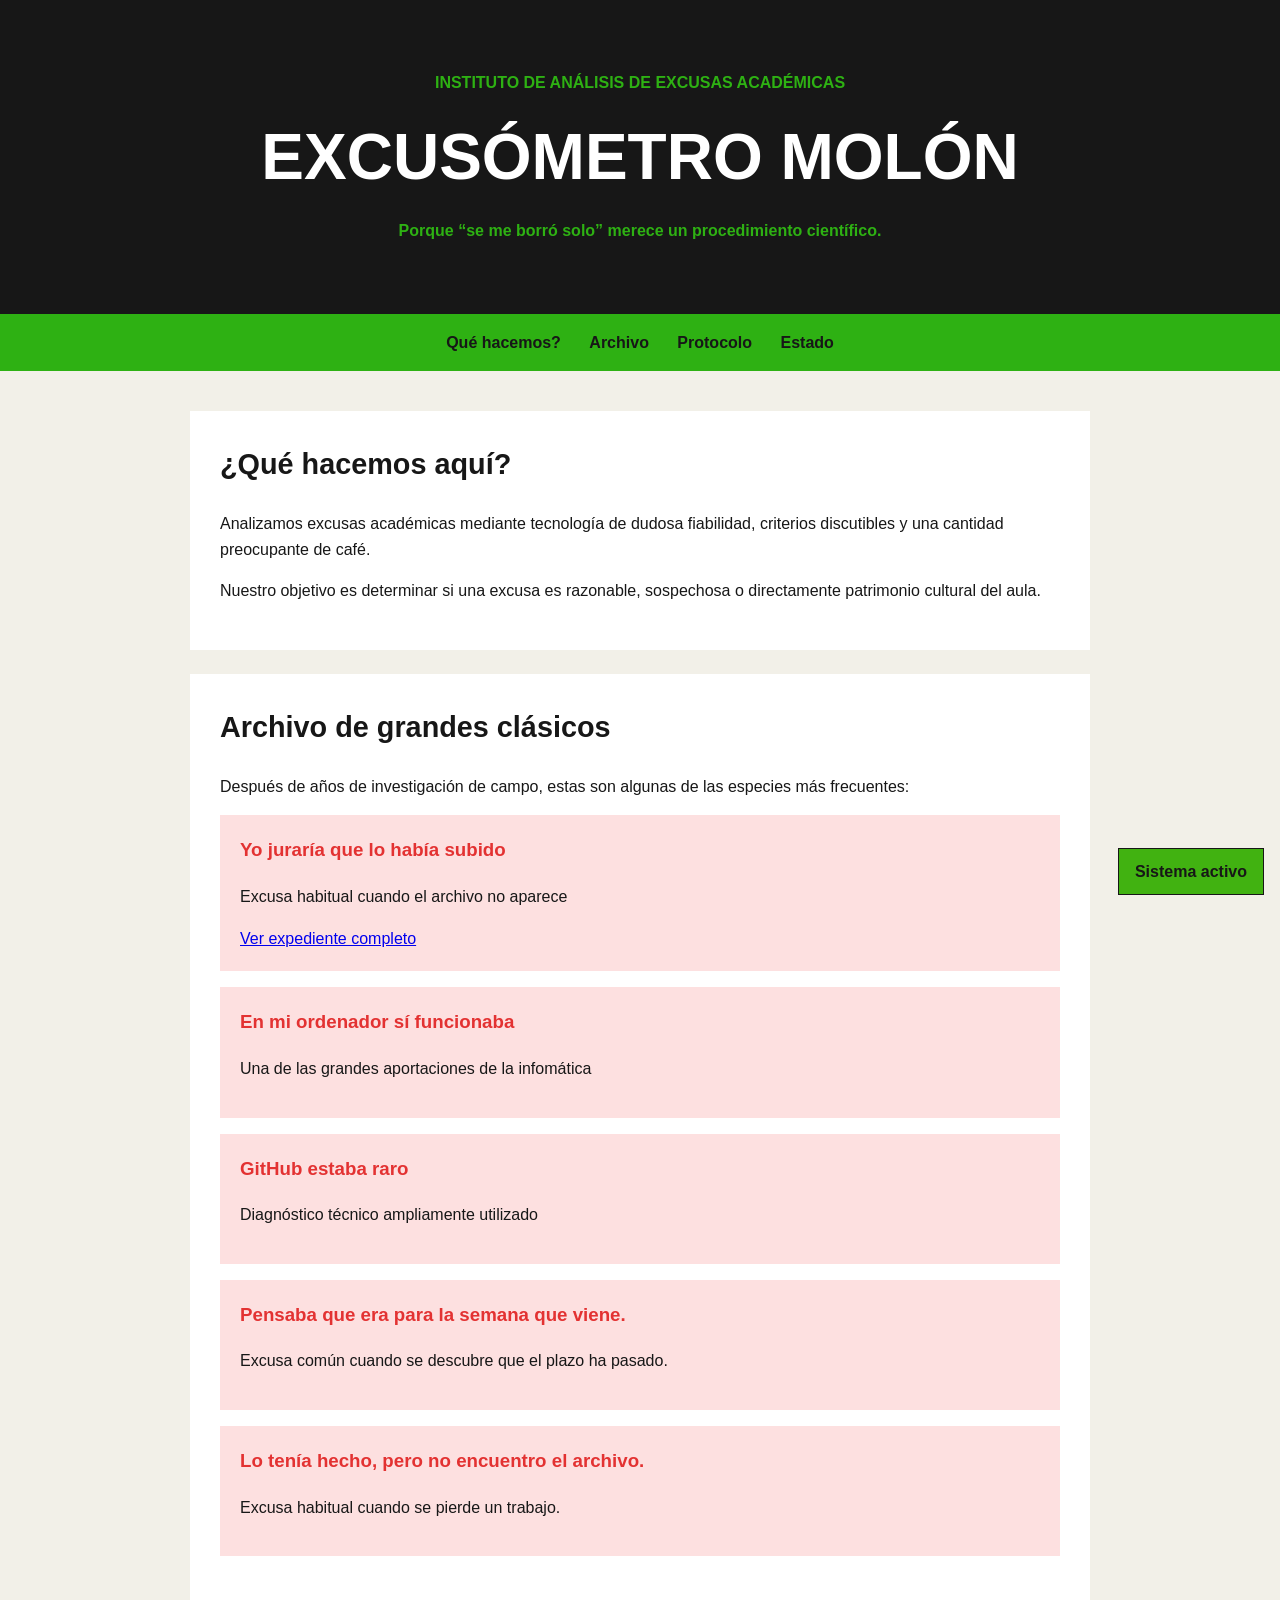
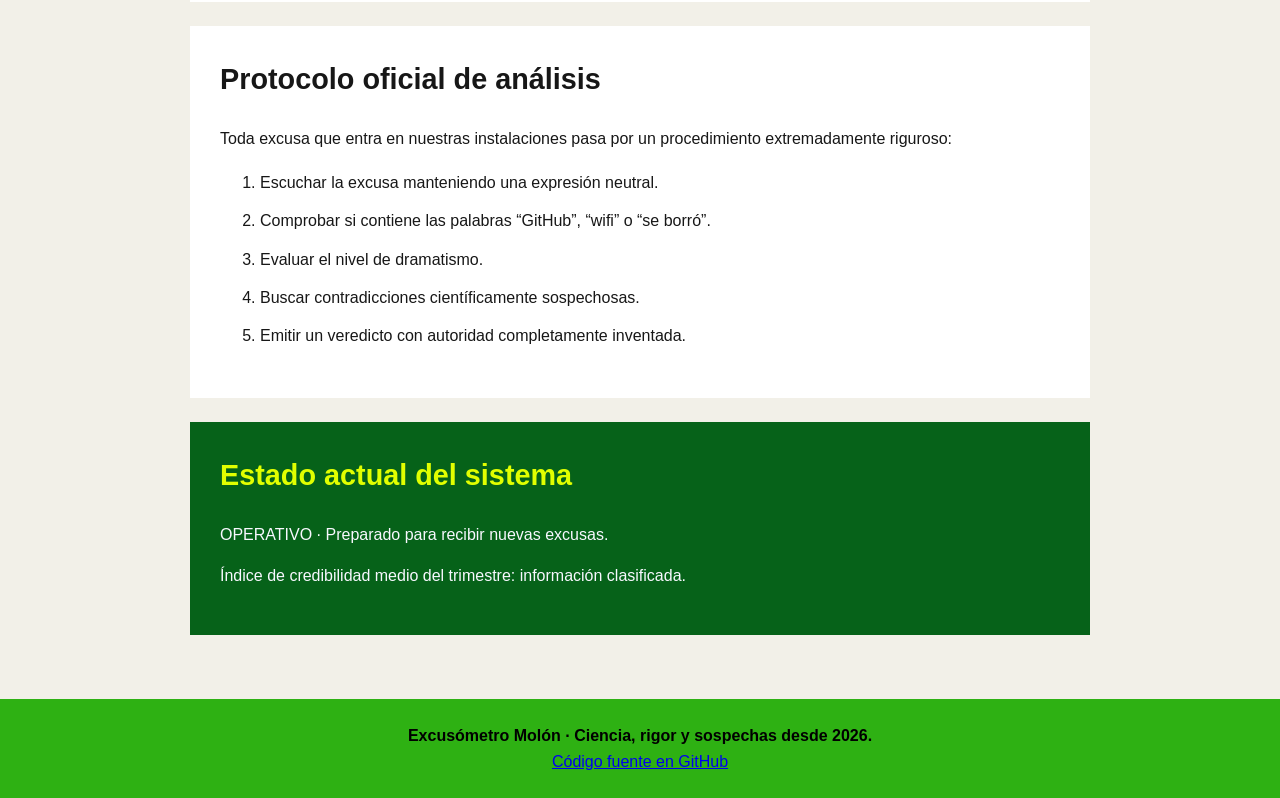
<file: index.html>
<!DOCTYPE html>
<html lang="es">

<head>
    <meta charset="UTF-8">
    <meta name="viewport" content="width=device-width, initial-scale=1.0">
    <meta name="description" content="Sistema experimental para analizar excusas académicas de dudosa credibilidad">
    <meta name="keywords" content="excusas, estudiantes, detector, excusómetro">
    <title>Excusómetro Molón</title>
    <link rel="stylesheet" href="estilos.css">
</head>

<body>

    <header>
        <p>INSTITUTO DE ANÁLISIS DE EXCUSAS ACADÉMICAS</p>
        <h1>EXCUSÓMETRO MOLÓN</h1>
        <p>Porque “se me borró solo” merece un procedimiento científico.</p>
    </header>

    <nav>
        <a href="#que-hacemos">Qué hacemos?</a>
        <a href="#archivo">Archivo</a>
        <a href="#protocolo">Protocolo</a>
        <a href="#estado">Estado</a>
    </nav>

    <main>

        <section id="que-hacemos">
            <h2>¿Qué hacemos aquí?</h2>

            <p>
                Analizamos excusas académicas mediante tecnología de dudosa fiabilidad,
                criterios discutibles y una cantidad preocupante de café.
            </p>

            <p>
                Nuestro objetivo es determinar si una excusa es razonable, sospechosa
                o directamente patrimonio cultural del aula.
            </p>
        </section>

        <section id="archivo">
            <h2>Archivo de grandes clásicos</h2>

            <p>
                Después de años de investigación de campo, estas son algunas de las
                especies más frecuentes:
            </p>

            <article class="excusa">
                <h3>Yo juraría que lo había subido</h3>
                <p>Excusa habitual cuando el archivo no aparece </p>
                <a href="paginas/expediente.html">Ver expediente completo</a>
            </article>
            <article class="excusa">
                <h3>En mi ordenador sí funcionaba</h3>
                <p>Una de las grandes aportaciones de la infomática</p>
            </article>
            <article class="excusa">
                <h3>GitHub estaba raro</h3>
                <p>Diagnóstico técnico ampliamente utilizado </p>
            </article>
            <article class="excusa">
                <h3>Pensaba que era para la semana que viene.</h3>
                <p>Excusa común cuando se descubre que el plazo ha pasado.</p>
            </article>
            <article class="excusa">
                <h3>Lo tenía hecho, pero no encuentro el archivo.</h3>
                <p>Excusa habitual cuando se pierde un trabajo.</p>
            </article>
        </section>

        <section id="protocolo">
            <h2>Protocolo oficial de análisis</h2>

            <p>
                Toda excusa que entra en nuestras instalaciones pasa por un
                procedimiento extremadamente riguroso:
            </p>

            <ol>
                <li>Escuchar la excusa manteniendo una expresión neutral.</li>
                <li>Comprobar si contiene las palabras “GitHub”, “wifi” o “se borró”.</li>
                <li>Evaluar el nivel de dramatismo.</li>
                <li>Buscar contradicciones científicamente sospechosas.</li>
                <li>Emitir un veredicto con autoridad completamente inventada.</li>
            </ol>
        </section>

        <section id="estado">
            <h2>Estado actual del sistema</h2>

            <p>
                OPERATIVO · Preparado para recibir nuevas excusas.
            </p>

            <p>
                Índice de credibilidad medio del trimestre: información clasificada.
            </p>
        </section>

    </main>

    <footer>
        <p>Excusómetro Molón · Ciencia, rigor y sospechas desde 2026.</p>
        <a href="https://github.com/JanMaza08/MazaJan_Excusometro" target="_blank">Código fuente en GitHub</a>
    </footer>
    <div class="aviso-sistema">Sistema activo</div>

</body>

</html>
</file>
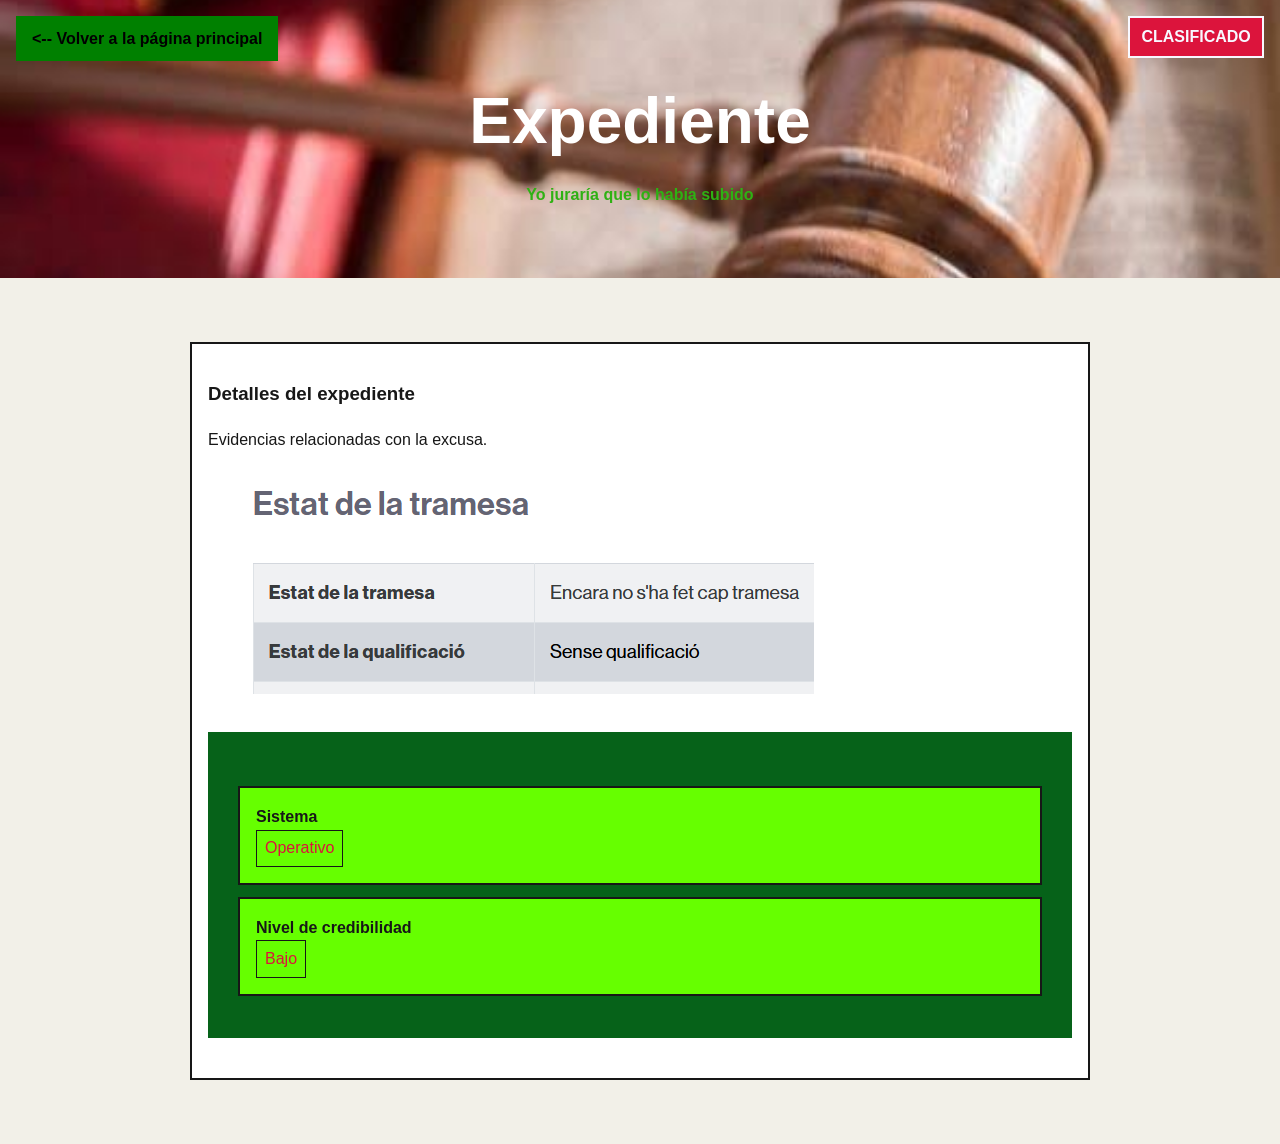
<file: paginas/expediente.html>
<!DOCTYPE html>
<html lang="en">

<head>
    <meta charset="UTF-8">
    <meta name="viewport" content="width=device-width, initial-scale=1.0">
    <link rel="stylesheet" href="../estilos.css">
    <title>Expediente</title>
</head>

<body class="expediente">
    <header class="expediente-header">
        <span class="sello-clasificado">CLASIFICADO</span>
        <h1>Expediente</h1>
        <h2>Yo juraría que lo había subido</h2>
    </header>
    <main>
        <section class="evidencias">
            <h3>Detalles del expediente</h3>
            <p>Evidencias relacionadas con la excusa.</p>
            <figure>
                <img src="../img/Evidencia1.png" alt="Imagen del expediente">
            </figure>
            </sectionclass>

            <section Id="estado">
                <div class="dato_estado">
                    <div class="estado">
                        <span class="etiqueta">Sistema</span>
                        <span class="valor">Operativo</span>
                    </div>
                    <div class="estado">
                        <span class="etiqueta">Nivel de credibilidad</span>
                        <span class="valor">Bajo</span>
                    </div>
                </div>
            </section>
    </main>
    <a href="../index.html" class="volver"><-- Volver a la página principal</a>
</body>

</html>
</file>
<file: estilos.css>
body {
    font-family: Arial, Helvetica, sans-serif;
    margin: 0;
    background-color: #f2f0e8;
    color: #171717;
    font-size: 16px;
    line-height: 1.6;
}

header {
    background-color: #171717;
    color: #f2f0e8;
    text-align: center;
    padding: 60px 30px;
}

header p {
    color: rgb(46, 177, 19);
    font-size: 1rem;
    font-weight: 700;
    margin: 10px 0;
}

header h2 {
    color: rgb(46, 177, 19);
    font-size: 1rem;
    font-weight: 700;
    margin: 10px 0;
}

h1 {
    color: #ffffff;
    font-size: 4rem;
    font-weight: 700;
    margin: 10px 0;
}

nav {
    background-color: rgb(46, 177, 19);
    text-align: center;
    padding: 16px;
}

nav a {
    color: #171717;
    font-weight: 700;
    text-decoration: none;
    margin: 0 12px;
}

nav a:hover {
    color: #ffc3c3;
}

main {
    max-width: 900px;
    margin: auto;
    padding: 40px 30px;
}

section {
    background-color: #ffffff;
    margin-bottom: 24px;
    padding: 30px;
}

h2 {
    color: #171717;
    font-size: 1.8rem;
    font-weight: 700;
    margin-top: 0;
}

p {
    margin-bottom: 16px;
}

.excusa {
    background-color: #f89b9b4f;
    padding: 20px;
    margin-bottom: 16px;
}

.excusa h3 {
    color: rgb(227, 50, 50);
    margin-top: 0;
}

#estado {
    background-color: #066219;
    color: ghostwhite;
}

#estado h2 {
    color: rgb(225, 255, 0);
}

ul {
    line-height: 1.9;
}

ol {
    line-height: 1.9;
}

li {
    margin-bottom: 8px;
}

footer {
    background-color: rgb(46, 177, 19);
    color: black;
    text-align: center;
    padding: 24px;
}

footer p {
    font-weight: 700;
    margin: 0;
}

.expediente header {
    background-image: url("img/juez.jpg");
    background-size: cover;
    background-position: center;
}

.evidencias {
    padding: 1em;
    margin: 1.5em 0;
    border: 0.15em solid #171717;
}

.evidencias img {
    max-width: 100%;
    display: block;
}

.evidenciasfigcaption {
    text-align: center;
    font-style: italic;
    margin-top: 0.75em;
}

.dato_estado {
    margin-top: 1.5em;
}

.estado {
    background-color: #66ff00;
    color:#171717;
    padding: 1em;
    margin-bottom: 0.75em;
    border: 0.15em solid #171717;
    width: 100%;
    box-sizing: border-box;
}

.etiqueta {
    font-weight: 700;
    display: block;
}

.valor {
    color: crimson;
    display: inline-block;
    padding: .3em .5em;
    border: 0.1em solid #171717;
}

.expediente-header {
    position: relative;
}

.sello-clasificado {
    position: absolute;
    top: 1em;
    right: 1em;
    background-color: crimson;
    color: ghostwhite;
    padding: 0.4em 0.7em;
    border: 0.15em solid ghostwhite;
    font-weight: 700;
}

.aviso-sistema {
    position: fixed;
    right: 1em;
    bottom: 0.3em;
    background-color: rgb(65, 178, 17);
    padding: 0.6em 1em;
    border: 0.1em solid #171717;
    font-weight: 700;
}

.volver {
    position: fixed;
    padding: 0.6em 1em;
    top: 1em;
    left: 1em;
    background-color: green;
    font-weight: 700;
    color: black;
    text-decoration: none;
}

.volver:hover {
    background-color: #00ff00;
}
</file>
